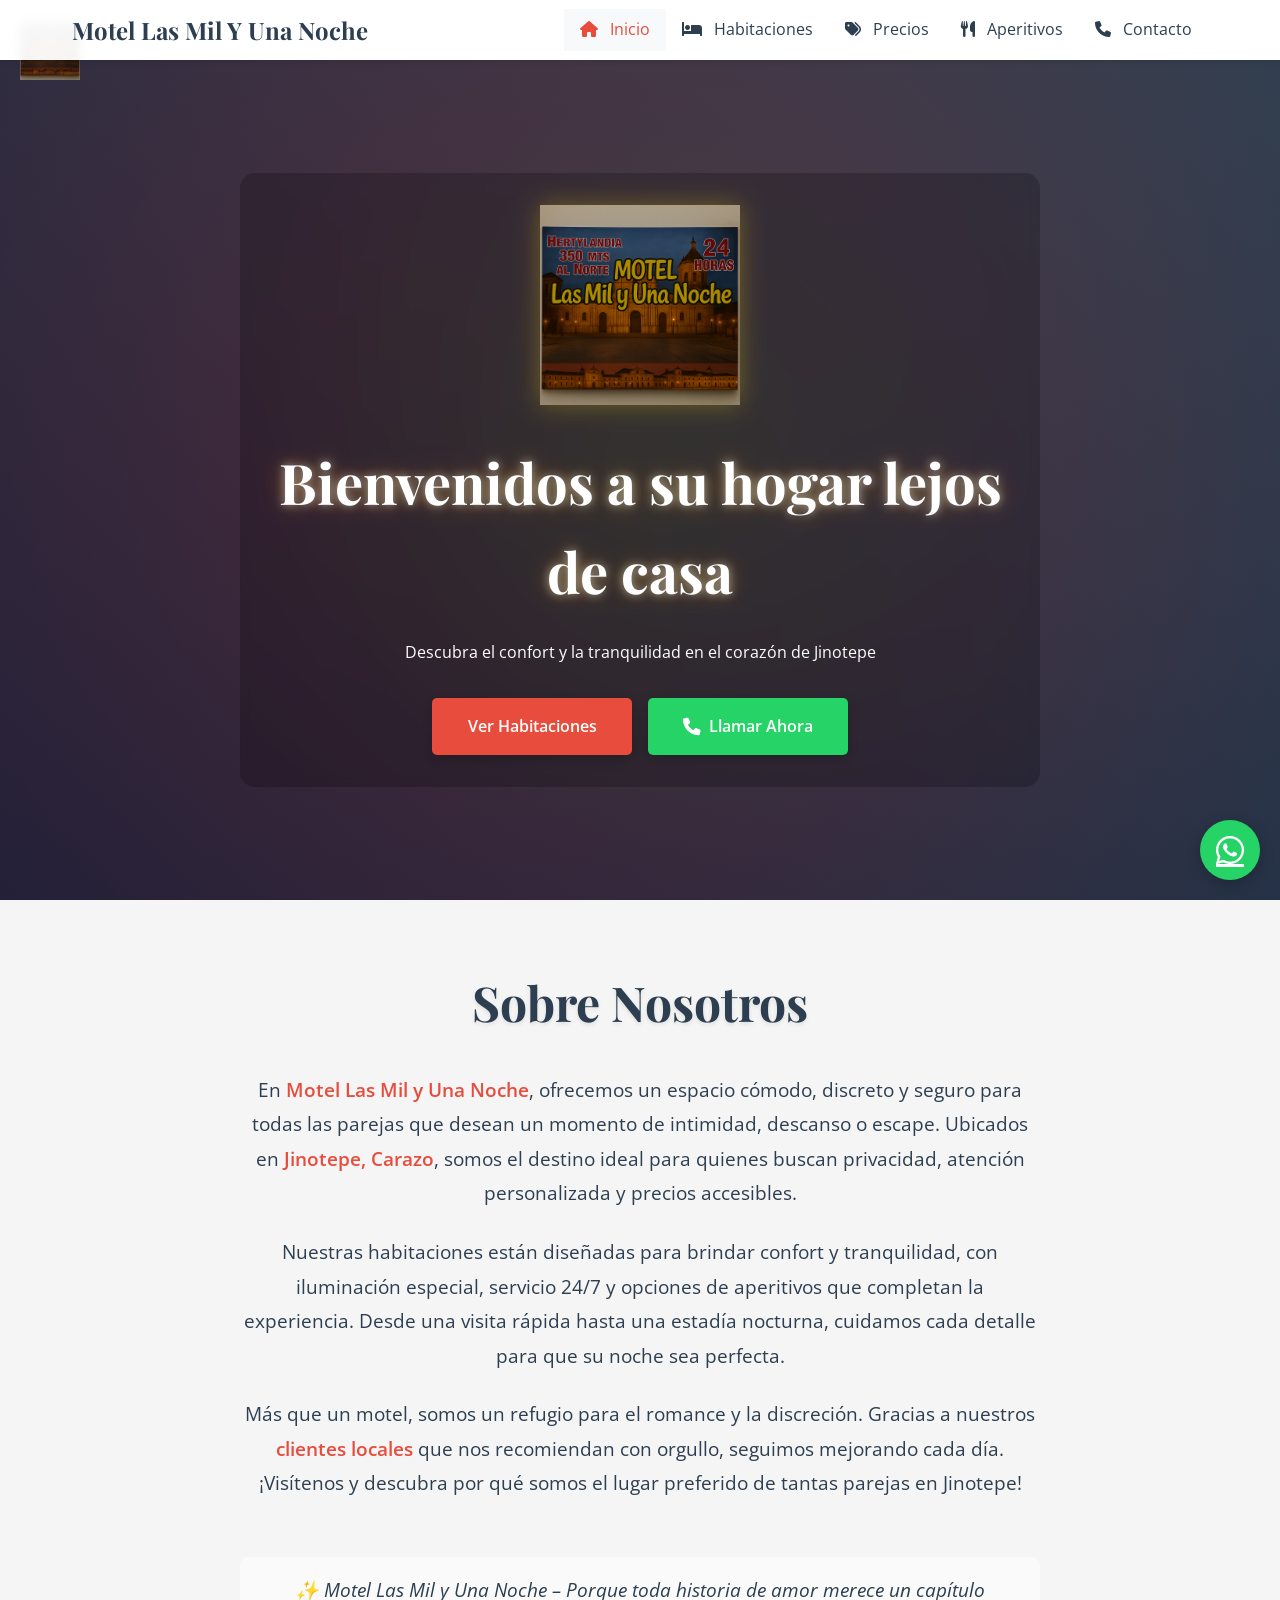
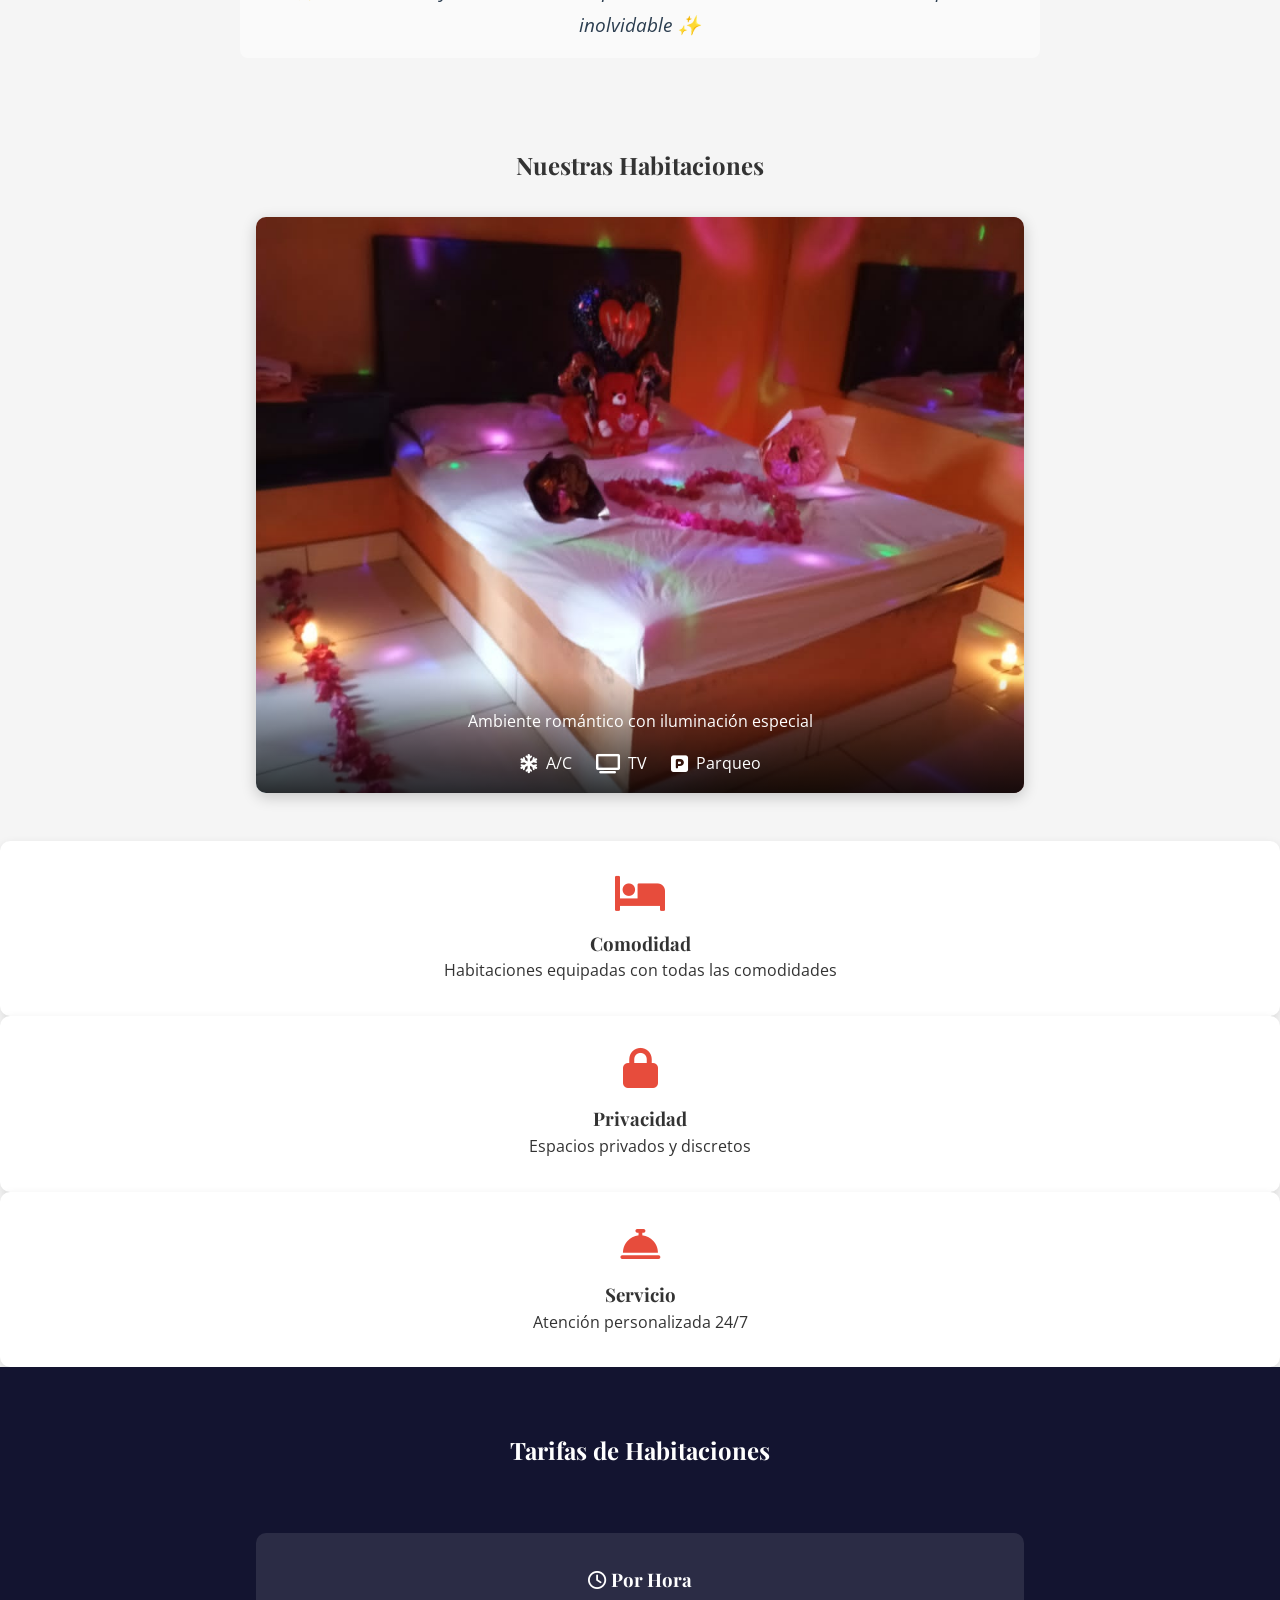
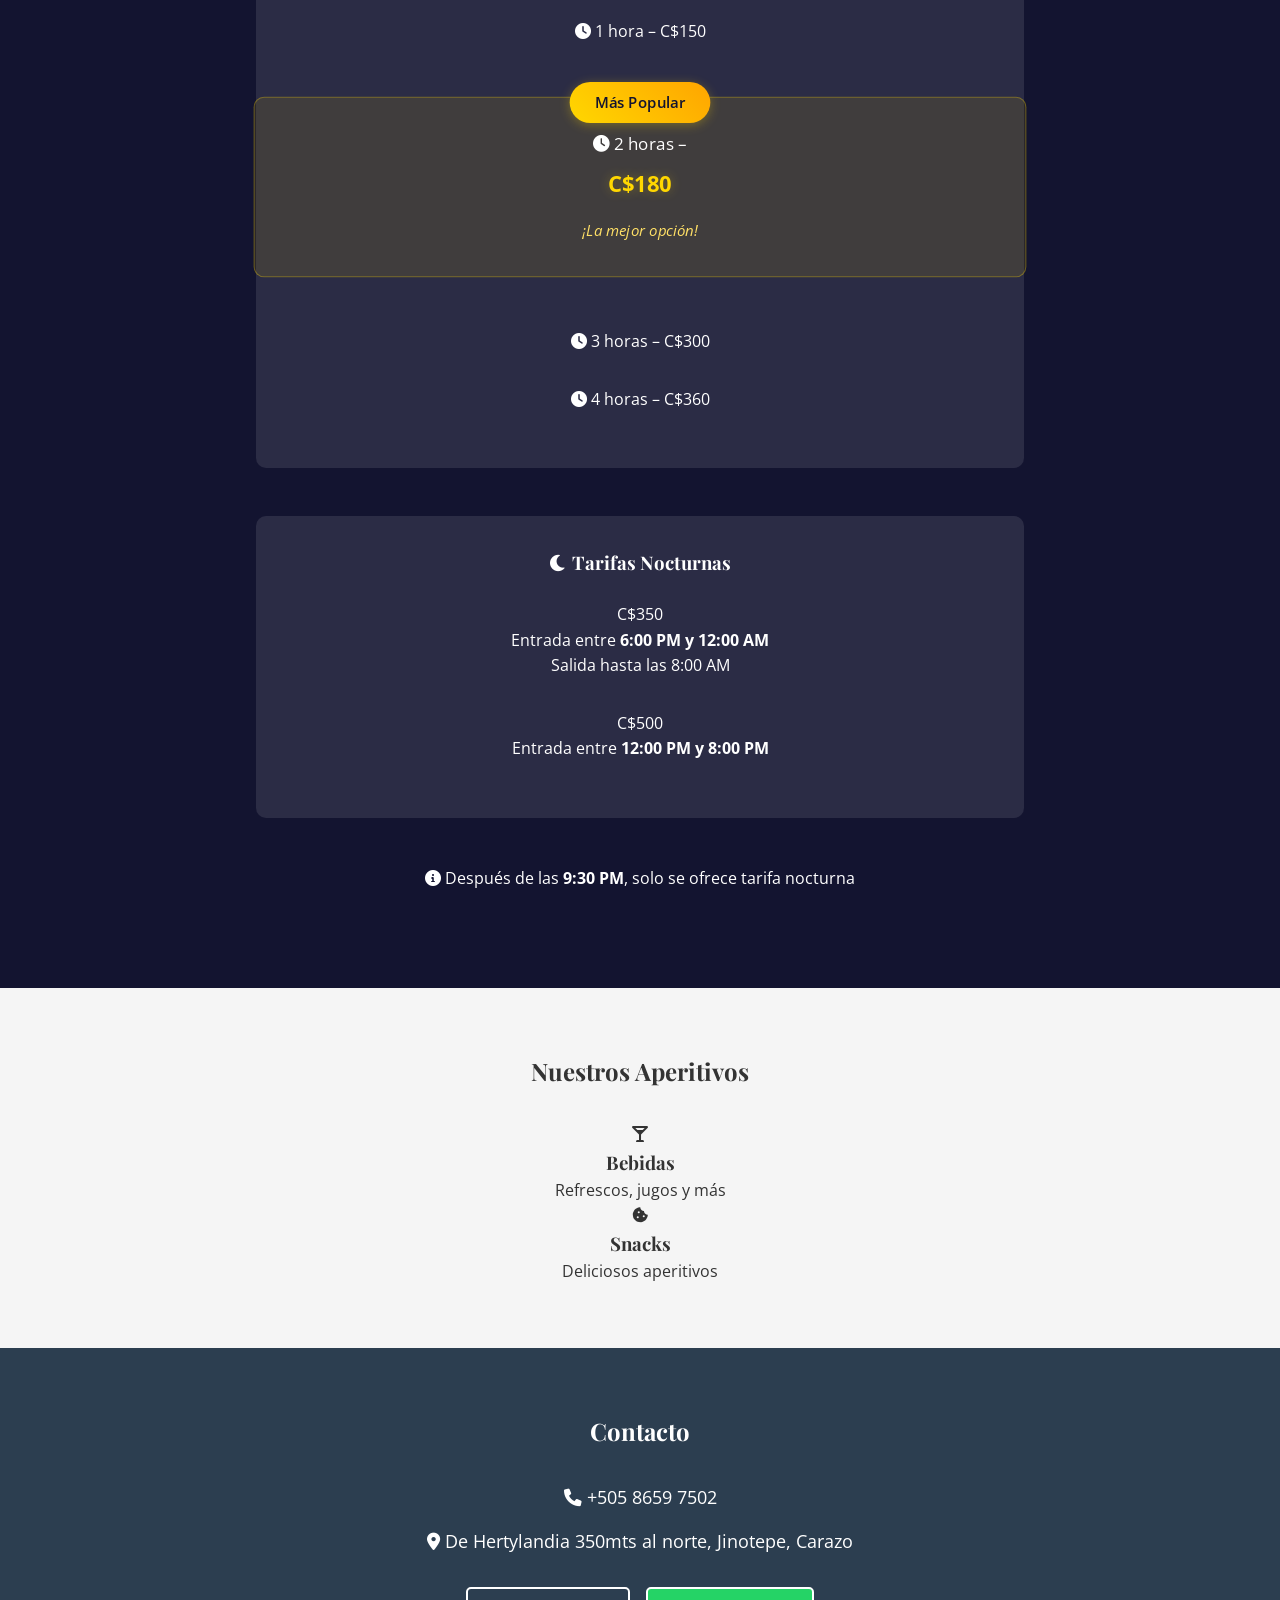
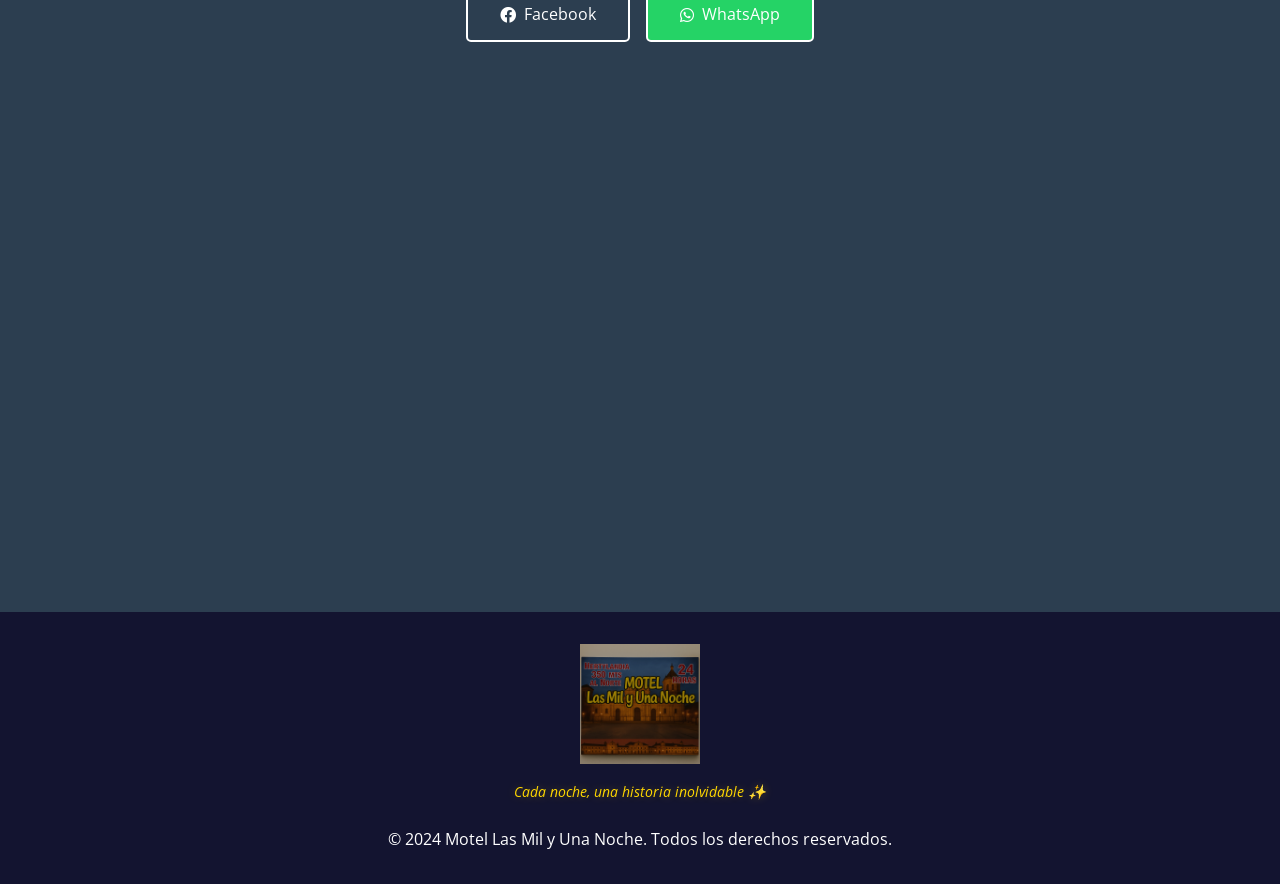
<file: index.html>
<!DOCTYPE html>
<html lang="es">
<head>
    <meta charset="UTF-8">
    <meta name="viewport" content="width=device-width, initial-scale=1.0">
    <meta name="description" content="Motel Las Mil Y Una Noche - El mejor lugar para descansar en Jinotepe, Carazo. Habitaciones cómodas y aperitivos deliciosos.">
    <meta name="theme-color" content="#131430">
    <title>Motel Las Mil Y Una Noche | Jinotepe, Carazo</title>
    <link rel="preconnect" href="https://fonts.googleapis.com">
    <link rel="preconnect" href="https://fonts.gstatic.com" crossorigin>
    <link href="https://fonts.googleapis.com/css2?family=Playfair+Display:wght@400;600;700&family=Open+Sans:wght@400;500;600&display=swap" rel="stylesheet">
    <link rel="stylesheet" href="https://cdnjs.cloudflare.com/ajax/libs/font-awesome/6.0.0/css/all.min.css">
    <link rel="stylesheet" href="css/styles.css">
    <!-- Schema.org markup for Google+ -->
    <script type="application/ld+json">
    {
      "@context": "https://schema.org",
      "@type": "Hotel",
      "name": "Motel Las Mil Y Una Noche",
      "description": "Motel con habitaciones cómodas y aperitivos deliciosos en Jinotepe, Carazo",
      "address": {
        "@type": "PostalAddress",
        "addressLocality": "Jinotepe",
        "addressRegion": "Carazo",
        "addressCountry": "NI"
      }
    }
    </script>
</head>
<body>
    <img src="images/logo-mil-y-una-noche.png" alt="Motel Las Mil y Una Noche" class="logo-float">
    
    <header class="header">
        <nav>
            <div class="logo">
                <h1>Motel Las Mil Y Una Noche</h1>
            </div>
            <button class="mobile-menu-btn" aria-label="Menu">
                <div class="hamburger">
                    <span></span>
                    <span></span>
                    <span></span>
                </div>
            </button>
            <ul class="nav-links">
                <li><a href="#inicio"><i class="fas fa-home"></i> Inicio</a></li>
                <li><a href="#habitaciones"><i class="fas fa-bed"></i> Habitaciones</a></li>
                <li><a href="#precios"><i class="fas fa-tags"></i> Precios</a></li>
                <li><a href="#aperitivos"><i class="fas fa-utensils"></i> Aperitivos</a></li>
                <li><a href="#contacto"><i class="fas fa-phone"></i> Contacto</a></li>
            </ul>
        </nav>
    </header>

    <main>
        <section id="inicio" class="hero">
            <div class="hero-content">
                <img 
                    src="images/logo-mil-y-una-noche.png" 
                    alt="Motel Las Mil y Una Noche" 
                    class="logo-glow"
                >
                <h2 class="glow-text">Bienvenidos a su hogar lejos de casa</h2>
                <p>Descubra el confort y la tranquilidad en el corazón de Jinotepe</p>
                <div class="hero-buttons">
                    <a href="#habitaciones" class="cta-button">Ver Habitaciones</a>
                    <a href="tel:+50586597502" class="call-button">
                        <i class="fas fa-phone"></i> Llamar Ahora
                    </a>
                </div>
            </div>
        </section>

        <section id="nosotros" class="about">
            <div class="about-container">
                <h2>Sobre Nosotros</h2>
                <p>
                    En <strong>Motel Las Mil y Una Noche</strong>, ofrecemos un espacio cómodo, discreto y seguro para todas las parejas que desean un momento de intimidad, descanso o escape. Ubicados en <strong>Jinotepe, Carazo</strong>, somos el destino ideal para quienes buscan privacidad, atención personalizada y precios accesibles.
                </p>
                <p>
                    Nuestras habitaciones están diseñadas para brindar confort y tranquilidad, con iluminación especial, servicio 24/7 y opciones de aperitivos que completan la experiencia. Desde una visita rápida hasta una estadía nocturna, cuidamos cada detalle para que su noche sea perfecta.
                </p>
                <p>
                    Más que un motel, somos un refugio para el romance y la discreción. Gracias a nuestros <strong>clientes locales</strong> que nos recomiendan con orgullo, seguimos mejorando cada día. ¡Visítenos y descubra por qué somos el lugar preferido de tantas parejas en Jinotepe!
                </p>
                <p class="about-tagline">
                    ✨ Motel Las Mil y Una Noche – Porque toda historia de amor merece un capítulo inolvidable ✨
                </p>
            </div>
        </section>

        <section id="habitaciones" class="rooms" data-aos="fade-up">
            <h2>Nuestras Habitaciones</h2>
            <div class="room-gallery">
                <div class="room-image">
                    <img 
                        src="images/room1.jpg" 
                        alt="Habitación romántica con luces ambientales" 
                        class="featured-room"
                        loading="lazy"
                        decoding="async"
                        width="800"
                        height="600"
                    >
                    <div class="room-overlay">
                        <p>Ambiente romántico con iluminación especial</p>
                        <div class="room-amenities">
                            <span><i class="fas fa-snowflake"></i> A/C</span>
                            <span><i class="fas fa-tv"></i> TV</span>
                            <span><i class="fas fa-parking"></i> Parqueo</span>
                        </div>
                    </div>
                </div>
            </div>
            <div class="room-features">
                <div class="feature" data-aos="fade-up" data-aos-delay="100">
                    <i class="fas fa-bed feature-icon"></i>
                    <h3>Comodidad</h3>
                    <p>Habitaciones equipadas con todas las comodidades</p>
                </div>
                <div class="feature" data-aos="fade-up" data-aos-delay="200">
                    <i class="fas fa-lock feature-icon"></i>
                    <h3>Privacidad</h3>
                    <p>Espacios privados y discretos</p>
                </div>
                <div class="feature" data-aos="fade-up" data-aos-delay="300">
                    <i class="fas fa-concierge-bell feature-icon"></i>
                    <h3>Servicio</h3>
                    <p>Atención personalizada 24/7</p>
                </div>
            </div>
        </section>

        <section id="precios" class="pricing" data-aos="fade-up">
            <h2>Tarifas de Habitaciones</h2>
            <div class="pricing-container">
                <div class="pricing-section" data-aos="fade-up" data-aos-delay="100">
                    <h3><i class="far fa-clock"></i> Por Hora</h3>
                    <ul>
                        <li><i class="fas fa-clock"></i> 1 hora – C$150</li>
                        <li class="featured-price">
                            <div class="popular-badge">Más Popular</div>
                            <i class="fas fa-clock"></i> 2 horas – <span class="price-highlight">C$180</span>
                            <div class="price-note">¡La mejor opción!</div>
                        </li>
                        <li><i class="fas fa-clock"></i> 3 horas – C$300</li>
                        <li><i class="fas fa-clock"></i> 4 horas – C$360</li>
                    </ul>
                </div>

                <div class="pricing-section" data-aos="fade-up" data-aos-delay="200">
                    <h3><i class="fas fa-moon"></i> Tarifas Nocturnas</h3>
                    <ul>
                        <li>
                            <span class="price">C$350</span>
                            <p>Entrada entre <strong>6:00 PM y 12:00 AM</strong></p>
                            <p class="time-note">Salida hasta las 8:00 AM</p>
                        </li>
                        <li>
                            <span class="price">C$500</span>
                            <p>Entrada entre <strong>12:00 PM y 8:00 PM</strong></p>
                        </li>
                    </ul>
                </div>

                <div class="pricing-note" data-aos="fade-up" data-aos-delay="300">
                    <p><i class="fas fa-info-circle"></i> Después de las <strong>9:30 PM</strong>, solo se ofrece tarifa nocturna</p>
                </div>
            </div>
        </section>

        <section id="aperitivos" class="snacks" data-aos="fade-up">
            <h2>Nuestros Aperitivos</h2>
            <div class="snacks-container">
                <div class="snack-item" data-aos="fade-up" data-aos-delay="100">
                    <i class="fas fa-glass-martini-alt snack-icon"></i>
                    <h3>Bebidas</h3>
                    <p>Refrescos, jugos y más</p>
                </div>
                <div class="snack-item" data-aos="fade-up" data-aos-delay="200">
                    <i class="fas fa-cookie-bite snack-icon"></i>
                    <h3>Snacks</h3>
                    <p>Deliciosos aperitivos</p>
                </div>
            </div>
        </section>

        <section id="contacto" class="contact" data-aos="fade-up">
            <h2>Contacto</h2>
            <div class="contact-info">
                <p><i class="fas fa-phone"></i> <a href="tel:+50586597502">+505 8659 7502</a></p>
                <p><i class="fas fa-map-marker-alt"></i> De Hertylandia 350mts al norte, Jinotepe, Carazo</p>
                <div class="social-links">
                    <a href="https://www.facebook.com/p/Motel-Las-Mil-Y-Una-Noche-100063763435192" target="_blank" rel="noopener">
                        <i class="fab fa-facebook"></i> Facebook
                    </a>
                    <a href="https://wa.me/+50586597502" target="_blank" rel="noopener" class="whatsapp-btn">
                        <i class="fab fa-whatsapp"></i> WhatsApp
                    </a>
                </div>
            </div>
            <div class="map-container" data-aos="fade-up">
                <iframe src="https://www.google.com/maps/embed?pb=!1m14!1m8!1m3!1d3904.5301940828062!2d-86.2015788!3d11.8681232!3m2!1i1024!2i768!4f13.1!3m3!1m2!1s0x8f740341b9a6a60f%3A0x274c174b0a6c969a!2sMotel%20Las%20Mil%20Y%20Una%20Noche!5e0!3m2!1sen!2sni!4v1746085033712!5m2!1sen!2sni" width="100%" height="450" style="border:0;" allowfullscreen="" loading="lazy" referrerpolicy="no-referrer-when-downgrade"></iframe>
            </div>
        </section>
    </main>

    <footer>
        <div class="footer-content">
            <img 
                src="images/logo-mil-y-una-noche.png" 
                alt="Motel Las Mil y Una Noche" 
                class="footer-logo"
            >
            <p class="footer-tagline">Cada noche, una historia inolvidable ✨</p>
            <div class="copyright">
                <p>&copy; 2024 Motel Las Mil y Una Noche. Todos los derechos reservados.</p>
            </div>
        </div>
    </footer>

    <a href="https://wa.me/+50586597502" class="floating-whatsapp" target="_blank" rel="noopener">
        <i class="fab fa-whatsapp"></i>
    </a>

    <script src="https://unpkg.com/aos@next/dist/aos.js"></script>
    <script src="js/main.js"></script>
</body>
</html>
</file>
<file: css/styles.css>
/* Reset and base styles */
* {
    margin: 0;
    padding: 0;
    box-sizing: border-box;
}

html {
    scroll-behavior: smooth;
    scroll-padding-top: 70px;
}

body {
    font-family: 'Open Sans', sans-serif;
    line-height: 1.6;
    color: #333;
    background-color: #f5f5f5;
    padding-top: 60px;
}

h1, h2, h3 {
    font-family: 'Playfair Display', serif;
}

/* Header and Navigation */
.header {
    background-color: rgba(255, 255, 255, 0.95);
    backdrop-filter: blur(5px);
    box-shadow: 0 2px 5px rgba(0,0,0,0.1);
    position: fixed;
    width: 100%;
    top: 0;
    left: 0;
    z-index: 1000;
    height: 60px;
    transition: background-color 0.3s ease;
}

.header.scrolled {
    background-color: rgba(255, 255, 255, 0.98);
}

nav {
    display: flex;
    justify-content: space-between;
    align-items: center;
    padding: 0 1rem;
    height: 100%;
    max-width: 1200px;
    margin: 0 auto;
    position: relative;
}

.logo h1 {
    font-size: 1.2rem;
    color: #2c3e50;
    margin: 0;
}

/* Mobile Menu Button */
.mobile-menu-btn {
    display: block;
    background: none;
    border: none;
    padding: 0.5rem;
    cursor: pointer;
    position: absolute;
    right: 1rem;
    top: 50%;
    transform: translateY(-50%);
    z-index: 1001;
}

.hamburger {
    width: 30px;
    height: 20px;
    position: relative;
}

.hamburger span {
    display: block;
    width: 100%;
    height: 2px;
    background-color: #2c3e50;
    position: absolute;
    left: 0;
    transition: all 0.3s ease;
}

.hamburger span:nth-child(1) { top: 0; }
.hamburger span:nth-child(2) { top: 50%; transform: translateY(-50%); }
.hamburger span:nth-child(3) { bottom: 0; }

.mobile-menu-btn.active .hamburger span:nth-child(1) {
    transform: rotate(45deg);
    top: 50%;
}

.mobile-menu-btn.active .hamburger span:nth-child(2) {
    opacity: 0;
}

.mobile-menu-btn.active .hamburger span:nth-child(3) {
    transform: rotate(-45deg);
    bottom: 40%;
}

/* Navigation Links */
.nav-links {
    display: none;
    width: 100%;
    background-color: rgba(255, 255, 255, 0.98);
    padding: 1rem;
    position: absolute;
    top: 60px;
    left: 0;
    box-shadow: 0 2px 5px rgba(0,0,0,0.1);
}

.nav-links.active {
    display: flex;
    flex-direction: column;
    align-items: center;
    animation: slideDown 0.3s ease;
}

.nav-links li {
    width: 100%;
    text-align: center;
    list-style: none;
}

.nav-links a {
    display: block;
    padding: 1rem;
    color: #2c3e50;
    text-decoration: none;
    border-bottom: 1px solid #eee;
    transition: all 0.3s ease;
}

.nav-links a i {
    margin-right: 0.5rem;
}

.nav-links a:hover,
.nav-links a.active {
    color: #e74c3c;
    background-color: #f8f9fa;
}

/* Hero Section */
.hero {
    min-height: calc(100vh - 60px);
    background: linear-gradient(45deg, 
        rgba(19, 20, 48, 0.9),
        rgba(44, 62, 80, 0.9)),
        linear-gradient(135deg,
        #e74c3c 0%,
        #2c3e50 100%);
    background-size: cover;
    background-position: center;
    display: flex;
    align-items: center;
    justify-content: center;
    text-align: center;
    color: #fff;
    padding: 2rem 1rem;
    position: relative;
    overflow: hidden;
}

.hero::before {
    content: '';
    position: absolute;
    top: 0;
    left: 0;
    right: 0;
    bottom: 0;
    background: radial-gradient(circle at center,
        rgba(255, 215, 0, 0.1) 0%,
        rgba(231, 76, 60, 0.1) 50%,
        rgba(44, 62, 80, 0.2) 100%);
    animation: pulse 4s ease-in-out infinite;
}

@keyframes pulse {
    0% {
        opacity: 0.5;
    }
    50% {
        opacity: 1;
    }
    100% {
        opacity: 0.5;
    }
}

.hero-content {
    position: relative;
    z-index: 2;
    max-width: 800px;
    padding: 2rem;
    background: rgba(0, 0, 0, 0.2);
    border-radius: 15px;
    backdrop-filter: blur(5px);
}

.glow-text {
    font-size: 2.5rem;
    margin-bottom: 1.5rem;
    text-shadow: 0 0 10px rgba(255,255,255,0.5),
                 0 0 20px rgba(255,215,0,0.3),
                 0 0 30px rgba(231,76,60,0.2);
    animation: glow 2s ease-in-out infinite alternate;
}

/* Hero Buttons Container */
.hero-buttons {
    display: flex;
    gap: 1rem;
    justify-content: center;
    margin-top: 2rem;
    flex-wrap: wrap;
}

/* Call Button and CTA Button */
.call-button,
.cta-button {
    display: inline-flex;
    align-items: center;
    justify-content: center;
    gap: 0.5rem;
    padding: 1rem 2rem;
    color: #fff;
    text-decoration: none;
    border-radius: 5px;
    transition: all 0.3s ease;
    font-weight: 600;
    box-shadow: 0 4px 15px rgba(0,0,0,0.2);
    min-width: 200px;
    text-align: center;
}

.cta-button {
    background-color: #e74c3c;
}

.cta-button:hover {
    background-color: #c0392b;
    transform: translateY(-2px);
    box-shadow: 0 6px 20px rgba(0,0,0,0.3);
}

.call-button {
    background-color: #25D366;
}

.call-button:hover {
    background-color: #128C7E;
    transform: translateY(-2px);
    box-shadow: 0 6px 20px rgba(0,0,0,0.3);
}

.call-button i,
.cta-button i {
    font-size: 1.1rem;
}

@media (max-width: 480px) {
    .hero-buttons {
        flex-direction: column;
        align-items: center;
    }
    
    .call-button,
    .cta-button {
        width: 100%;
        min-width: unset;
    }
}

/* Room Gallery */
.room-gallery {
    margin: 0 auto 3rem;
    max-width: 800px;
    padding: 0 1rem;
    text-align: center;
}

.room-image {
    position: relative;
    border-radius: 10px;
    overflow: hidden;
    box-shadow: 0 4px 15px rgba(0,0,0,0.2);
    background-color: #f5f5f5;
    transition: transform 0.3s ease;
    aspect-ratio: 4/3;
}

.room-image:hover {
    transform: scale(1.02);
}

.featured-room {
    width: 100%;
    height: 100%;
    object-fit: cover;
    display: block;
    transition: transform 0.3s ease;
}

.room-overlay {
    position: absolute;
    bottom: 0;
    left: 0;
    right: 0;
    background: linear-gradient(transparent, rgba(0,0,0,0.8));
    padding: 2rem 1rem 1rem;
    color: #fff;
}

.room-amenities {
    display: flex;
    justify-content: center;
    gap: 1.5rem;
    margin-top: 1rem;
}

.room-amenities span {
    display: flex;
    align-items: center;
    gap: 0.5rem;
}

.room-amenities i {
    font-size: 1.2rem;
}

/* Features Section */
.feature {
    background: #fff;
    padding: 2rem;
    border-radius: 10px;
    box-shadow: 0 3px 10px rgba(0,0,0,0.1);
    text-align: center;
    transition: transform 0.3s ease;
}

.feature:hover {
    transform: translateY(-5px);
}

.feature-icon {
    font-size: 2.5rem;
    color: #e74c3c;
    margin-bottom: 1rem;
}

/* Pricing Section */
.pricing {
    background-color: #131430;
    color: #fff;
    padding: 4rem 1rem;
    text-align: center;
    position: relative;
}

.pricing-container {
    max-width: 800px;
    margin: 0 auto;
    padding: 2rem 1rem;
    position: relative;
}

.pricing-section {
    margin-bottom: 3rem;
    background: rgba(255, 255, 255, 0.1);
    padding: 2rem 1rem;
    border-radius: 10px;
    position: relative;
    transition: transform 0.3s ease;
}

.pricing-section ul {
    list-style: none;
    margin: 0;
    padding: 1rem 0;
    position: relative;
}

.pricing-section li {
    margin: 1rem 0;
    padding: 0.5rem;
    text-align: center;
    position: relative;
}

.featured-price {
    position: relative;
    background: rgba(255, 215, 0, 0.1);
    margin: 3rem 0 !important;
    padding: 2rem 1rem !important;
    border-radius: 10px;
    border: 1px solid rgba(255, 215, 0, 0.3);
    transform: scale(1.05);
    animation: shine 2s infinite;
}

.popular-badge {
    position: absolute;
    top: -15px;
    left: 50%;
    transform: translateX(-50%);
    background: linear-gradient(45deg, #FFD700, #FFA500);
    color: #131430;
    padding: 0.5rem 1.5rem;
    border-radius: 20px;
    font-size: 0.9rem;
    font-weight: 600;
    box-shadow: 0 2px 10px rgba(255, 215, 0, 0.3);
    white-space: nowrap;
    z-index: 10;
}

.price-highlight {
    font-size: 1.3em;
    font-weight: bold;
    color: #FFD700;
    text-shadow: 0 0 10px rgba(255, 215, 0, 0.3);
    display: block;
    margin: 0.5rem 0;
}

.price-note {
    font-size: 0.9rem;
    color: #FFE066;
    margin-top: 1rem;
    font-style: italic;
    display: block;
}

@keyframes shine {
    0% {
        box-shadow: 0 0 5px rgba(255, 215, 0, 0.3);
    }
    50% {
        box-shadow: 0 0 20px rgba(255, 215, 0, 0.5);
    }
    100% {
        box-shadow: 0 0 5px rgba(255, 215, 0, 0.3);
    }
}

/* Contact Section */
.contact {
    background-color: #2c3e50;
    color: #fff;
    padding: 4rem 1rem;
    text-align: center;
}

.contact h2 {
    color: #fff;
}

.contact-info {
    text-align: center;
    max-width: 600px;
    margin: 0 auto 2rem;
}

.contact-info p {
    margin-bottom: 1rem;
    font-size: 1.1rem;
}

.contact-info a {
    color: #fff;
    text-decoration: none;
    transition: color 0.3s ease;
}

.contact-info a:hover {
    color: #FFD700;
}

.social-links {
    display: flex;
    justify-content: center;
    gap: 1rem;
    margin-top: 2rem;
}

.social-links a {
    display: inline-flex;
    align-items: center;
    gap: 0.5rem;
    padding: 0.8rem 2rem;
    color: #fff;
    text-decoration: none;
    border: 2px solid #fff;
    border-radius: 5px;
    transition: all 0.3s ease;
}

.social-links a:hover {
    background-color: #fff;
    color: #2c3e50;
    transform: translateY(-2px);
}

.whatsapp-btn {
    background-color: #25D366;
    border-color: #25D366;
}

.whatsapp-btn:hover {
    background-color: #128C7E;
    border-color: #128C7E;
    color: #fff !important;
}

/* Floating WhatsApp Button */
.floating-whatsapp {
    position: fixed;
    bottom: 20px;
    right: 20px;
    background-color: #25D366;
    color: #fff;
    width: 60px;
    height: 60px;
    border-radius: 50%;
    display: flex;
    align-items: center;
    justify-content: center;
    font-size: 2rem;
    box-shadow: 0 4px 15px rgba(0,0,0,0.2);
    transition: all 0.3s ease;
    z-index: 999;
}

.floating-whatsapp:hover {
    transform: scale(1.1);
    background-color: #128C7E;
}

/* Animations */
@keyframes slideDown {
    from {
        opacity: 0;
        transform: translateY(-10px);
    }
    to {
        opacity: 1;
        transform: translateY(0);
    }
}

@keyframes glow {
    from {
        text-shadow: 0 0 5px rgba(255,255,255,0.5);
    }
    to {
        text-shadow: 0 0 20px rgba(255,255,255,0.8);
    }
}

/* Responsive Design */
@media (min-width: 768px) {
    .mobile-menu-btn {
        display: none;
    }

    nav {
        padding: 0 2rem;
    }

    .logo h1 {
        font-size: 1.5rem;
    }

    .nav-links {
        display: flex;
        position: static;
        width: auto;
        padding: 0;
        box-shadow: none;
        flex-direction: row;
        background: none;
    }

    .nav-links li {
        width: auto;
    }

    .nav-links a {
        padding: 0.5rem 1rem;
        border-bottom: none;
    }

    .glow-text {
        font-size: 3.5rem;
    }

    .room-features {
        grid-template-columns: repeat(3, 1fr);
    }

    .contact-info {
        margin-bottom: 3rem;
    }
}

/* Add loading animation */
.room-image::before {
    content: '';
    position: absolute;
    top: 0;
    left: 0;
    width: 100%;
    height: 100%;
    background: linear-gradient(90deg,
        rgba(255,255,255,0) 0%,
        rgba(255,255,255,0.2) 50%,
        rgba(255,255,255,0) 100%);
    animation: loading 1.5s infinite;
    display: none;
}

.room-image.loading::before {
    display: block;
}

@keyframes loading {
    from {
        transform: translateX(-100%);
    }
    to {
        transform: translateX(100%);
    }
}

.pricing-section ul {
    list-style: none;
    margin: 0;
    padding: 0;
}

.pricing-section li {
    margin-bottom: 1rem;
    padding: 0.5rem 0;
    text-align: center;
    transition: all 0.3s ease;
}

.pricing-section li:not(.featured-price):hover {
    transform: translateX(5px);
}

/* Section Headings */
section h2 {
    text-align: center;
    margin-bottom: 2rem;
}

/* Snacks Section */
.snacks {
    text-align: center;
    padding: 4rem 1rem;
}

.snacks-container {
    max-width: 800px;
    margin: 0 auto;
    text-align: center;
}

/* About Section */
.about {
    background-color: #f5f5f5;
    color: #2c3e50;
    padding: 4rem 1rem;
    text-align: center;
}

.about-container {
    max-width: 800px;
    margin: 0 auto;
}

.about h2 {
    font-size: 2.5rem;
    margin-bottom: 2rem;
    color: #2c3e50;
    text-shadow: 0 2px 4px rgba(0,0,0,0.1);
}

.about p {
    font-size: 1.1rem;
    line-height: 1.8;
    margin-bottom: 1.5rem;
    color: #2c3e50;
}

.about strong {
    color: #e74c3c;
    font-weight: 600;
}

.about-tagline {
    font-style: italic;
    color: #555;
    margin-top: 2rem;
    font-size: 1rem;
    padding: 1rem;
    background: rgba(255,255,255,0.5);
    border-radius: 8px;
    display: inline-block;
}

@media (min-width: 768px) {
    .about h2 {
        font-size: 3rem;
    }
    
    .about p {
        font-size: 1.2rem;
    }
}

/* Logo Styles */
.logo-glow {
    width: 200px;
    max-width: 80%;
    margin: 0 auto 2rem;
    display: block;
    animation: fade-in 1.2s ease-out forwards;
    filter: drop-shadow(0 0 12px rgba(255, 215, 0, 0.3));
}

.logo-float {
    position: fixed;
    top: 20px;
    left: 20px;
    width: 60px;
    z-index: 1000;
    opacity: 0.85;
    pointer-events: none;
    animation: float 6s ease-in-out infinite;
}

/* Footer Logo Styles */
.footer-content {
    display: flex;
    flex-direction: column;
    align-items: center;
    padding: 2rem 1rem;
    background-color: #131430;
    color: #fff;
}

.footer-logo {
    width: 120px;
    margin-bottom: 1rem;
    opacity: 0.9;
}

.footer-tagline {
    font-style: italic;
    color: #FFD700;
    font-size: 0.9rem;
    margin-bottom: 1.5rem;
    text-shadow: 0 0 10px rgba(255, 215, 0, 0.3);
}

/* Animations */
@keyframes fade-in {
    from {
        opacity: 0;
        transform: translateY(-20px);
    }
    to {
        opacity: 1;
        transform: translateY(0);
    }
}

@keyframes float {
    0%, 100% {
        transform: translateY(0);
    }
    50% {
        transform: translateY(-10px);
    }
}

/* Responsive Adjustments */
@media (max-width: 768px) {
    .logo-float {
        width: 40px;
        top: 15px;
        left: 15px;
    }

    .logo-glow {
        width: 150px;
        margin-bottom: 1.5rem;
    }

    .footer-logo {
        width: 100px;
    }
}
</file>
